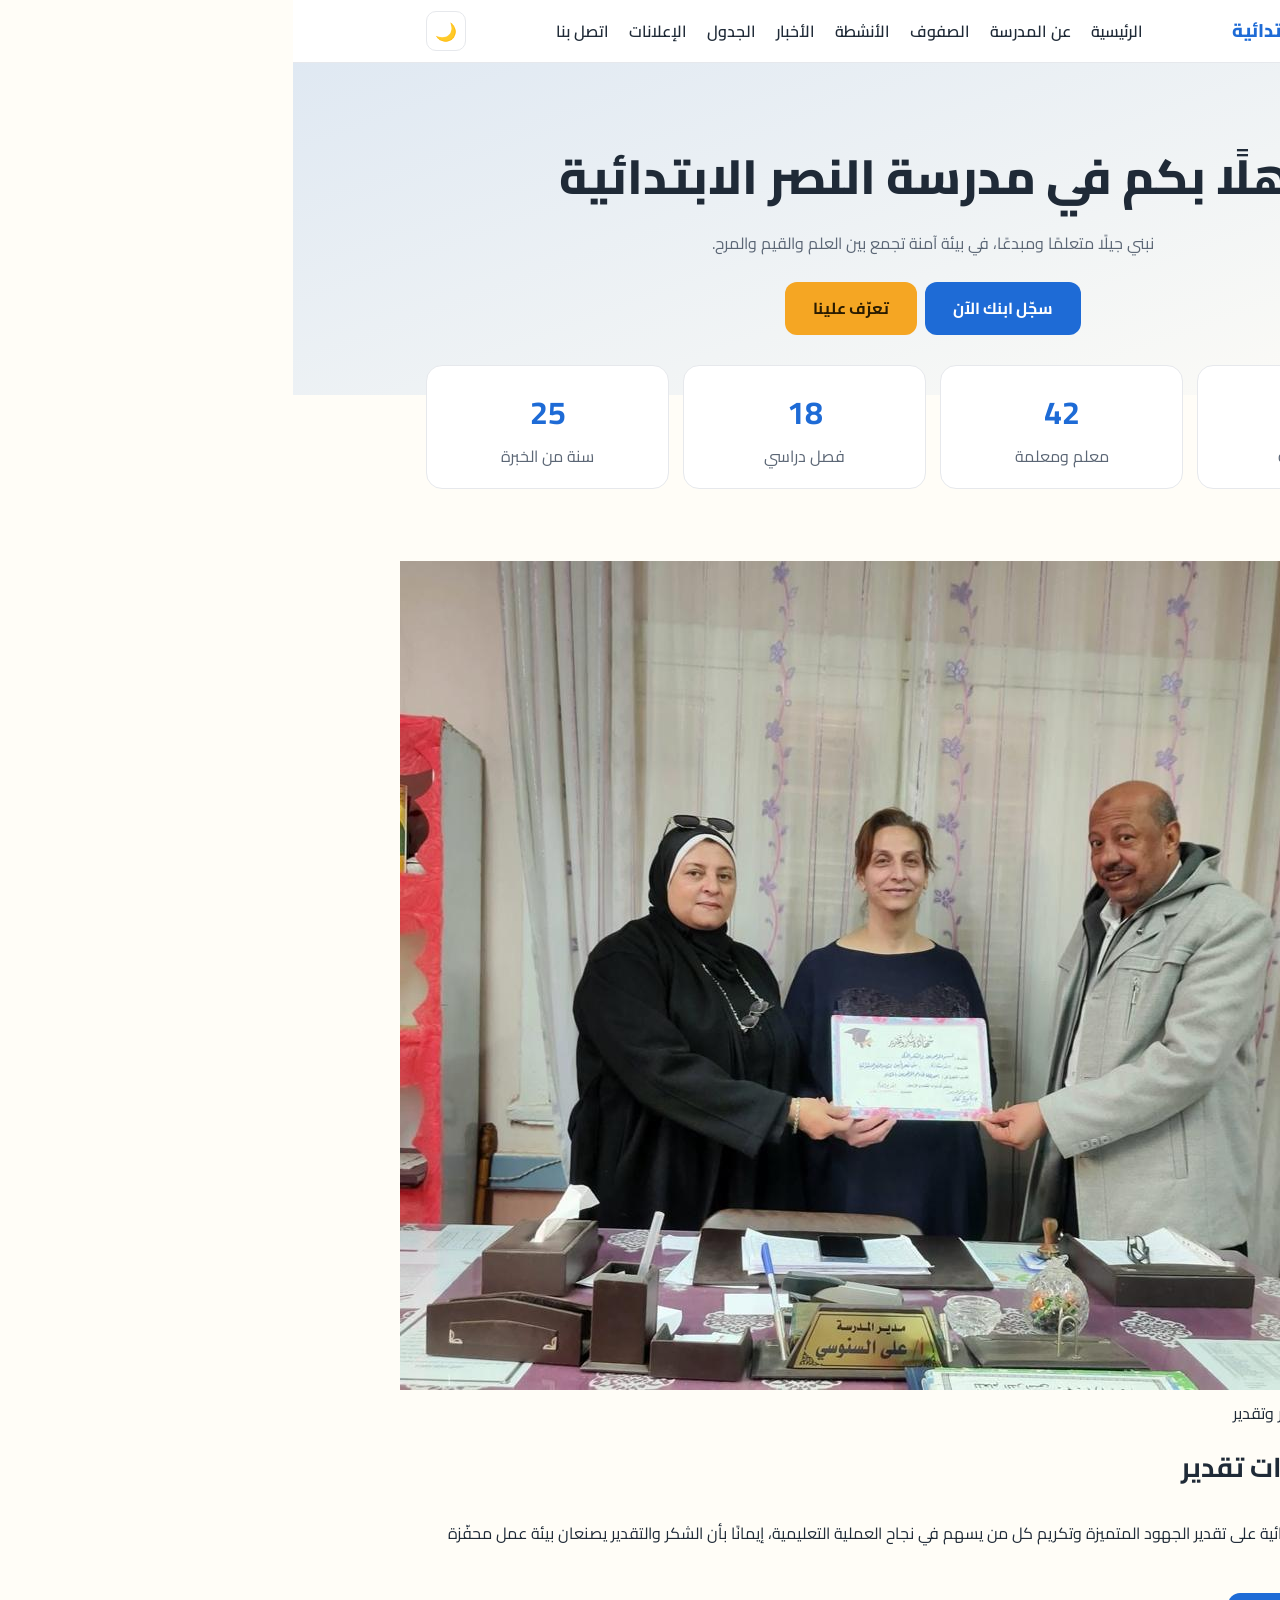
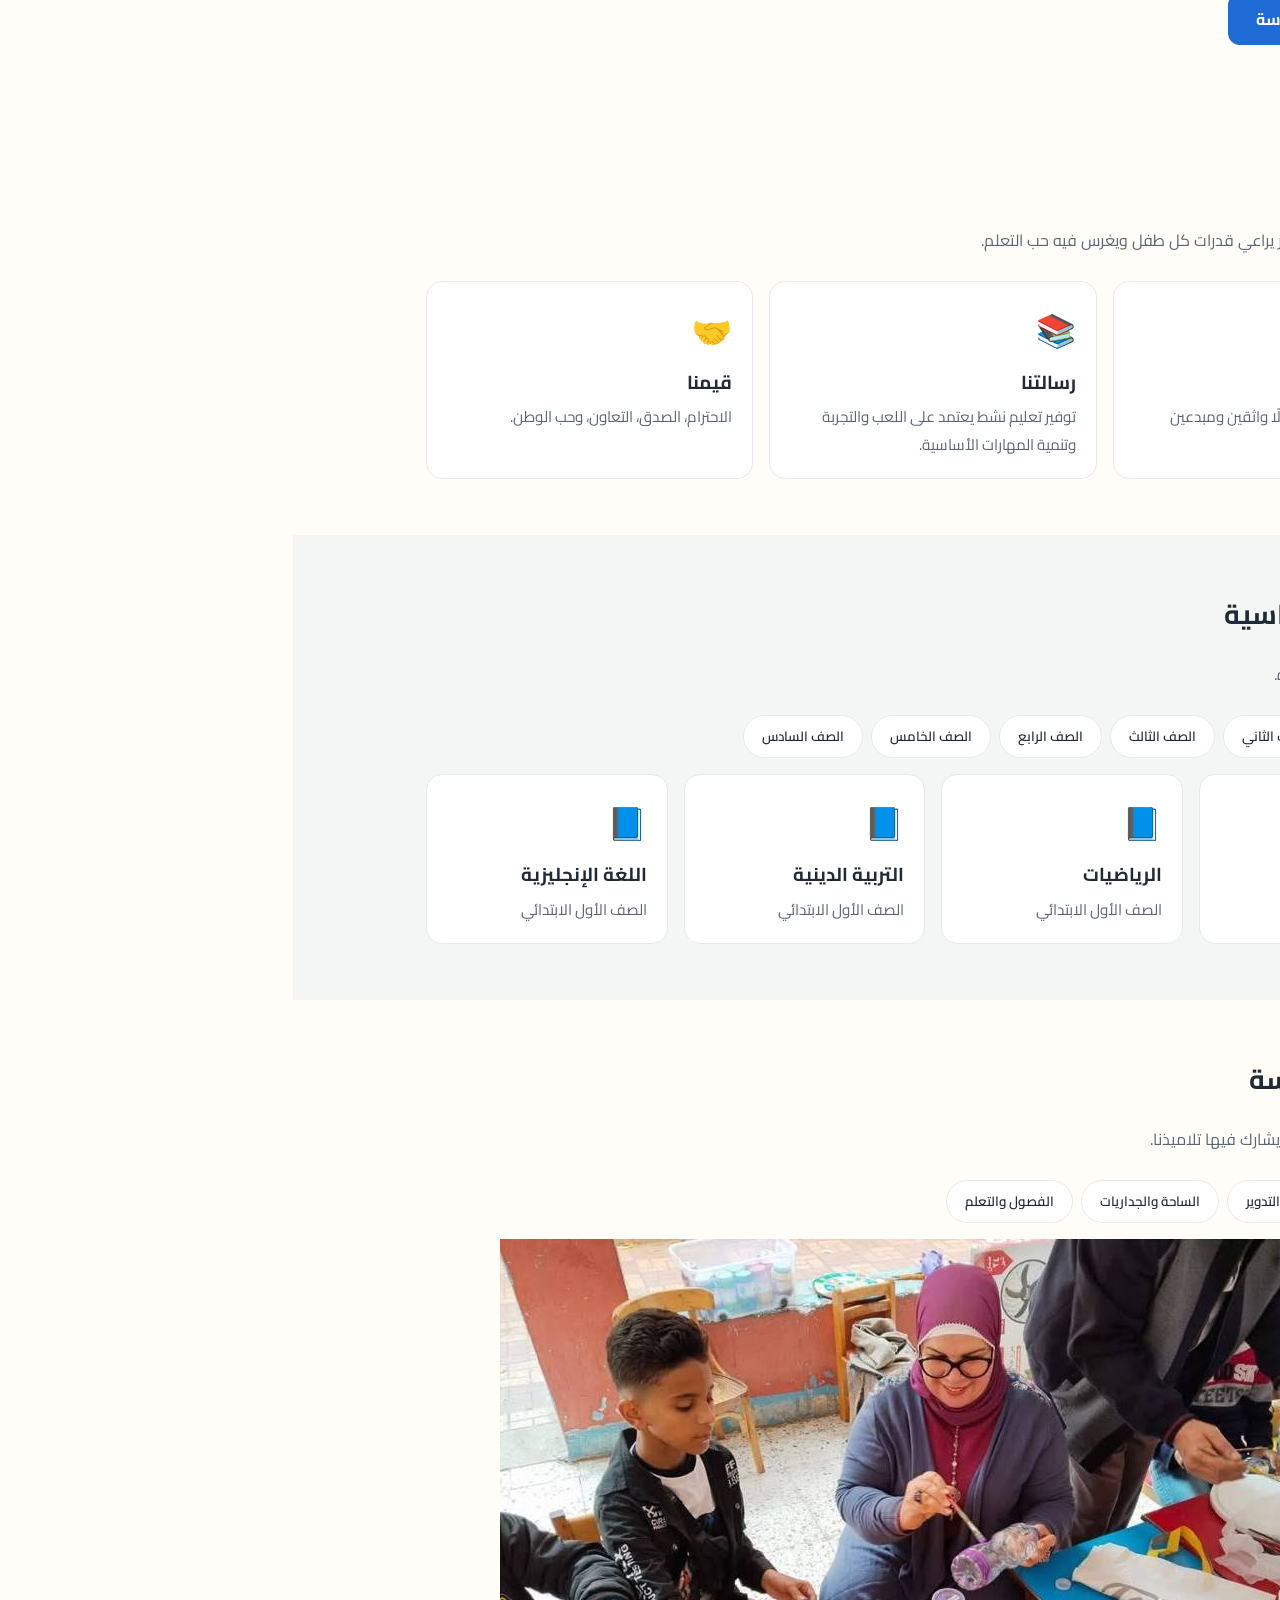
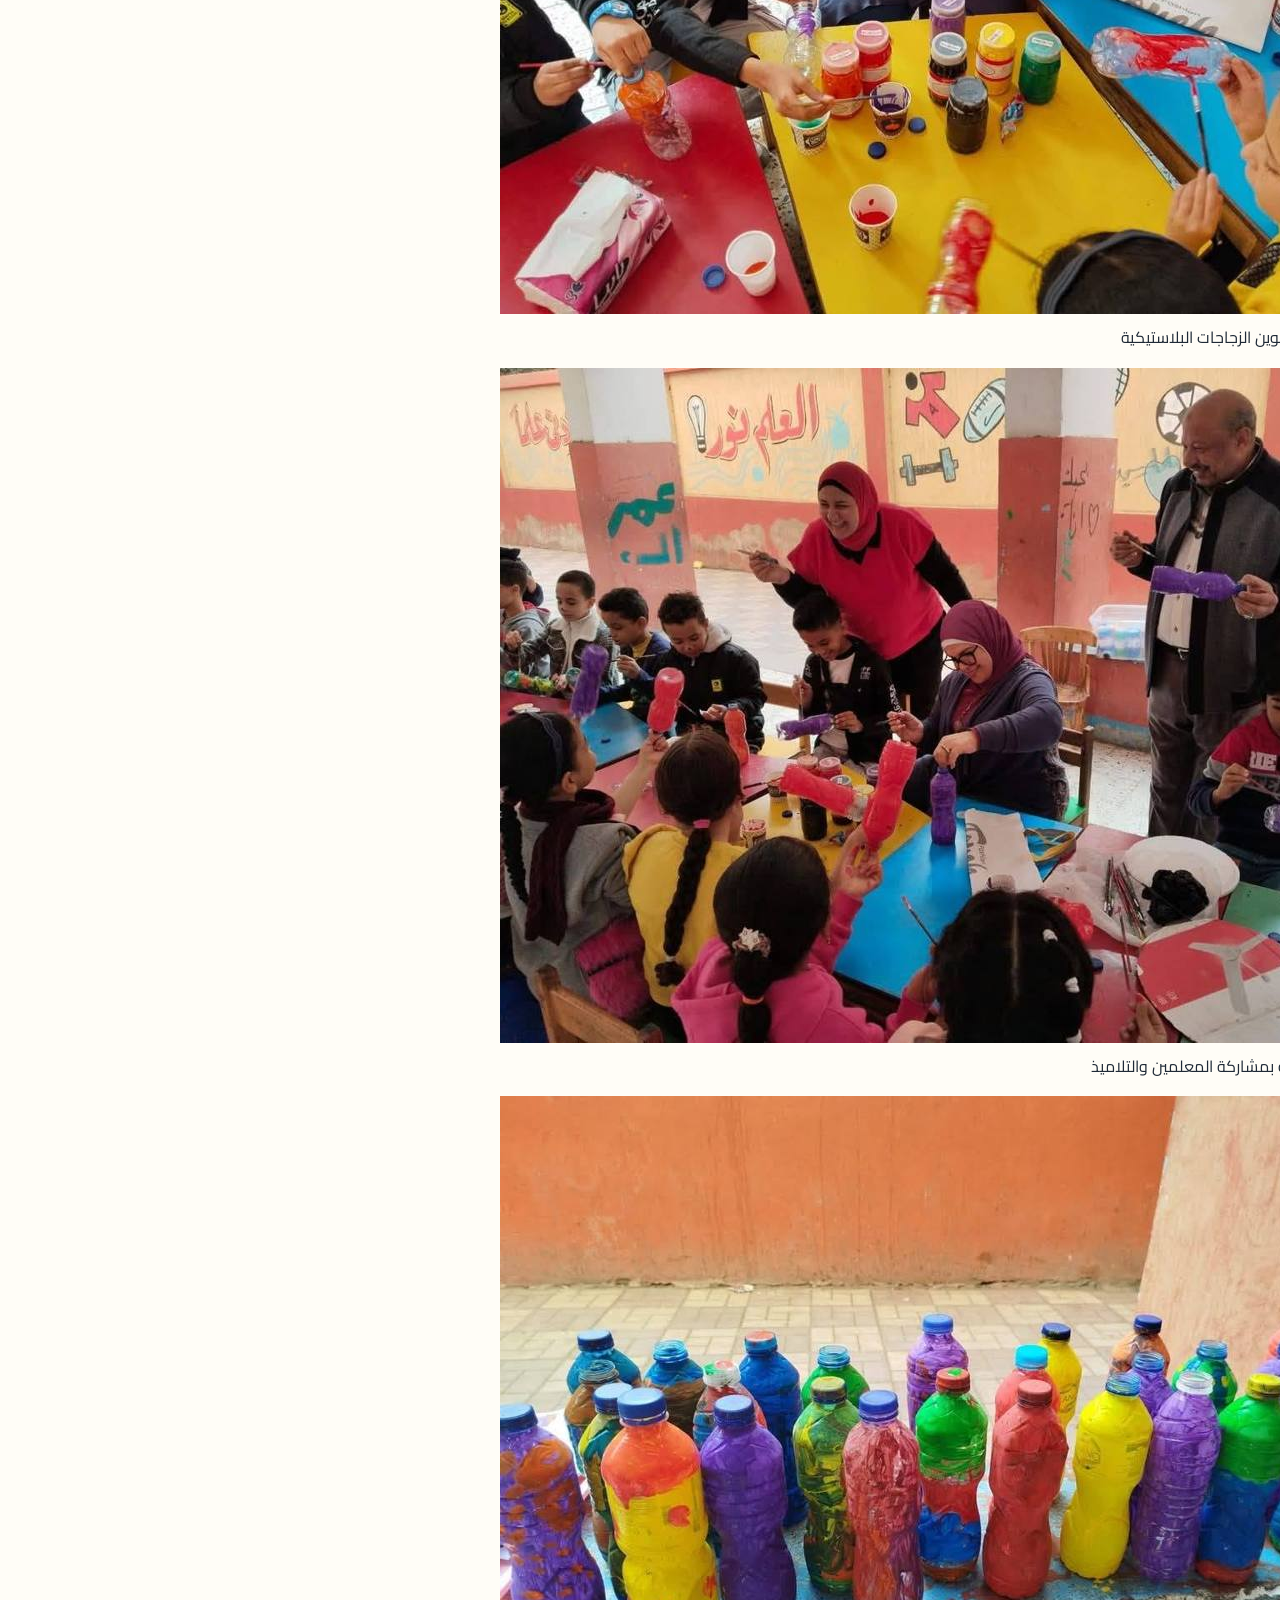
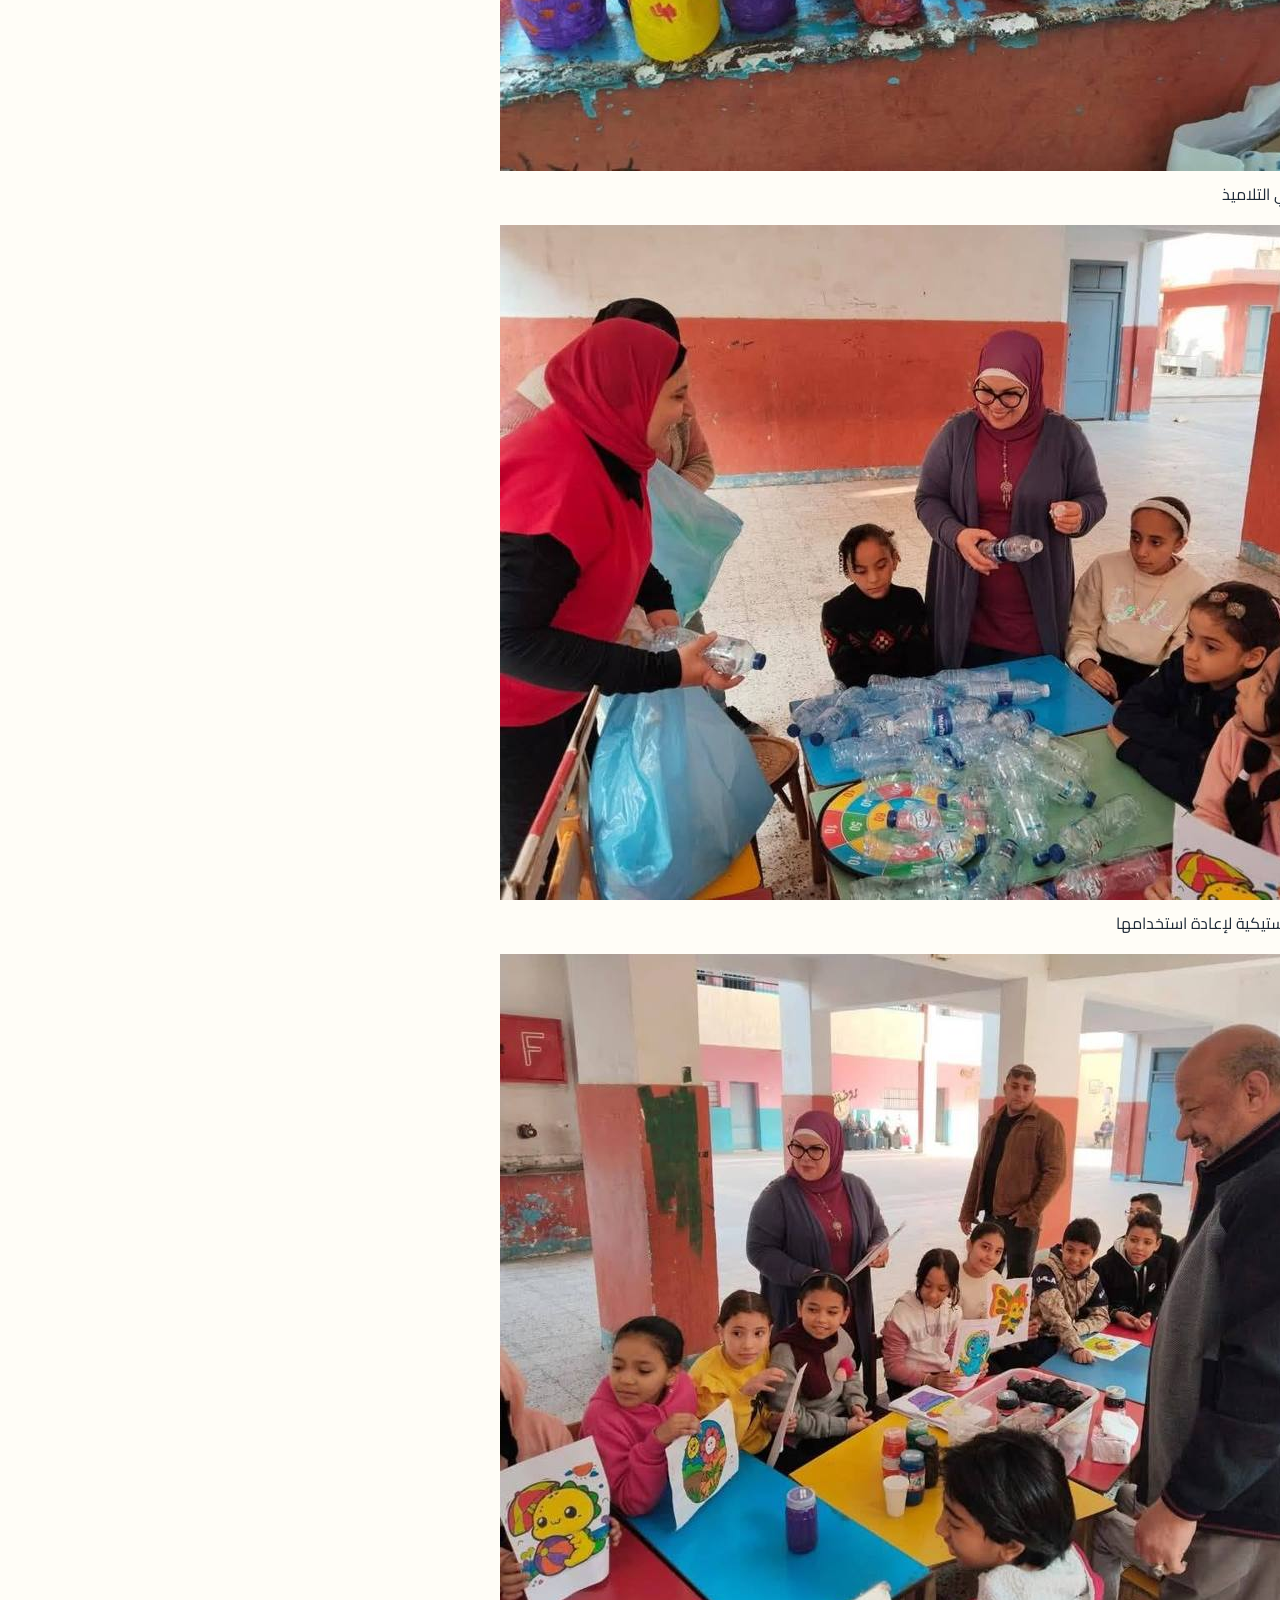
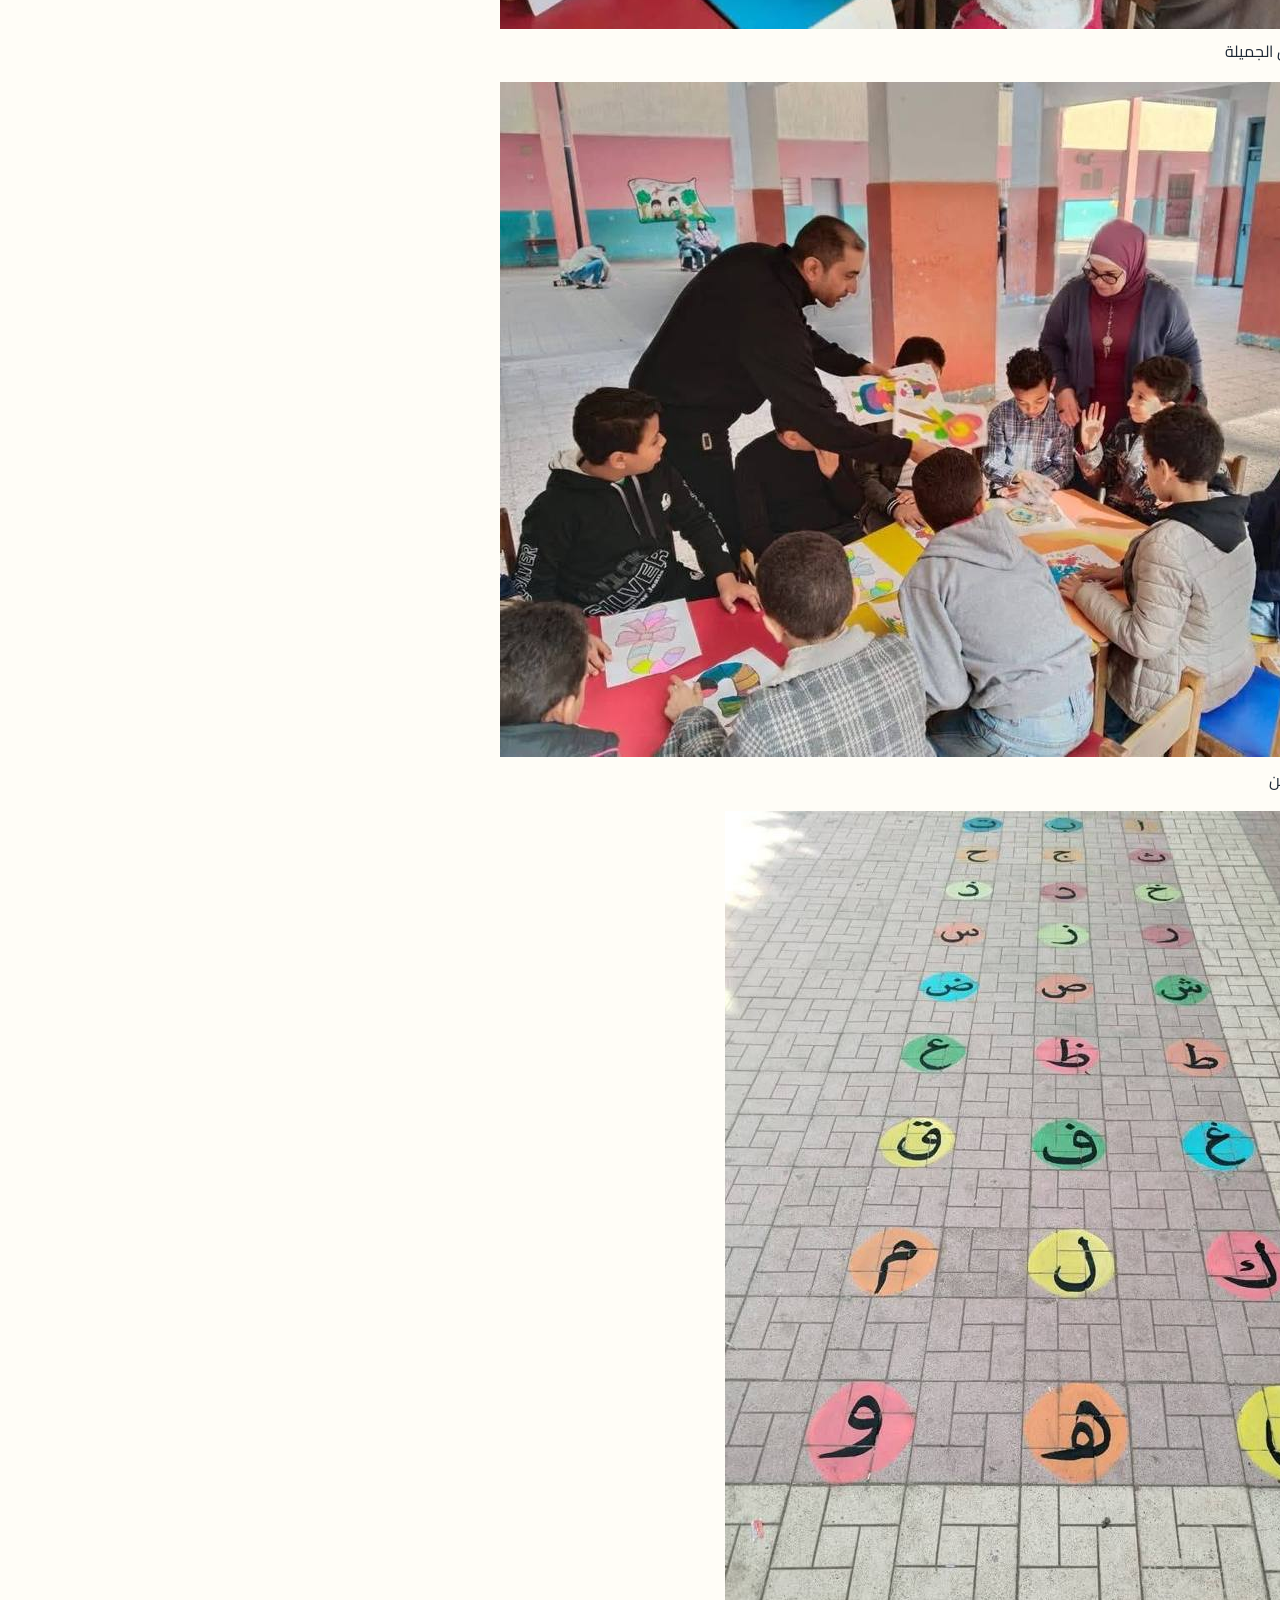
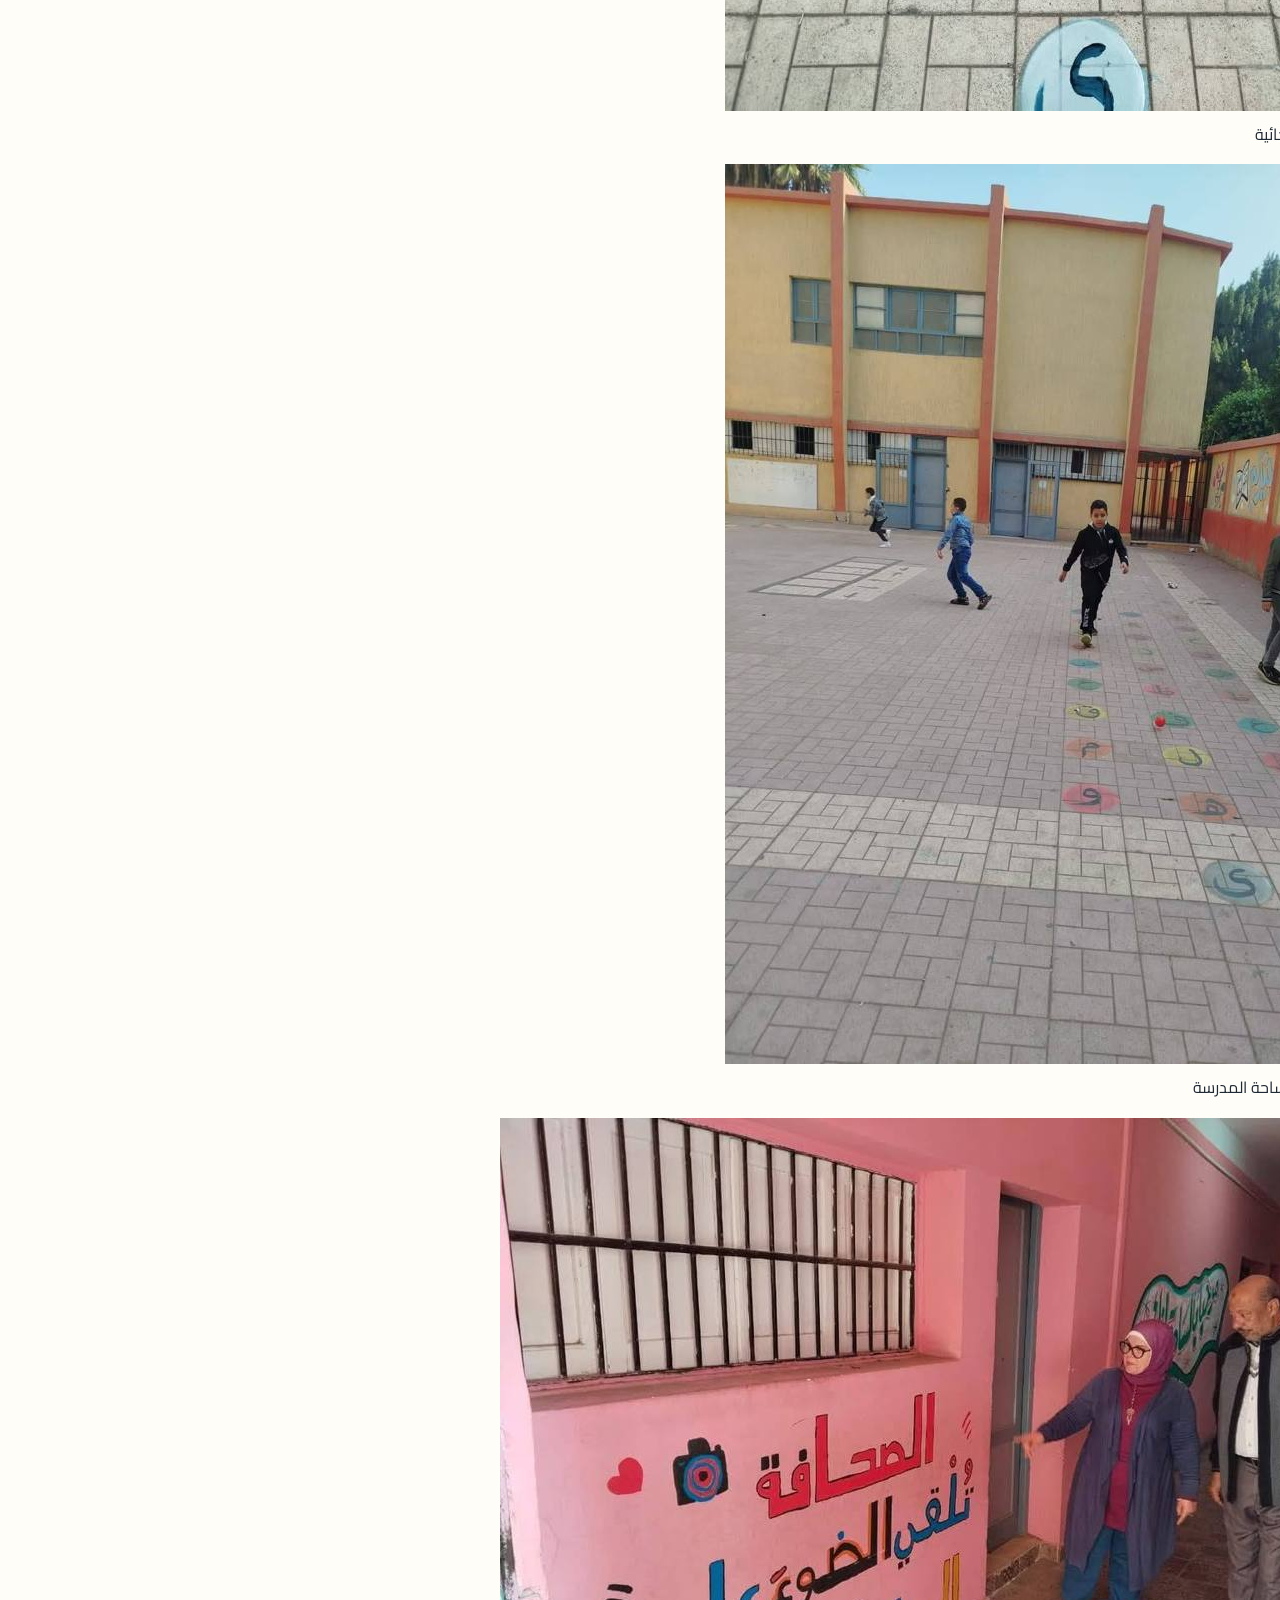
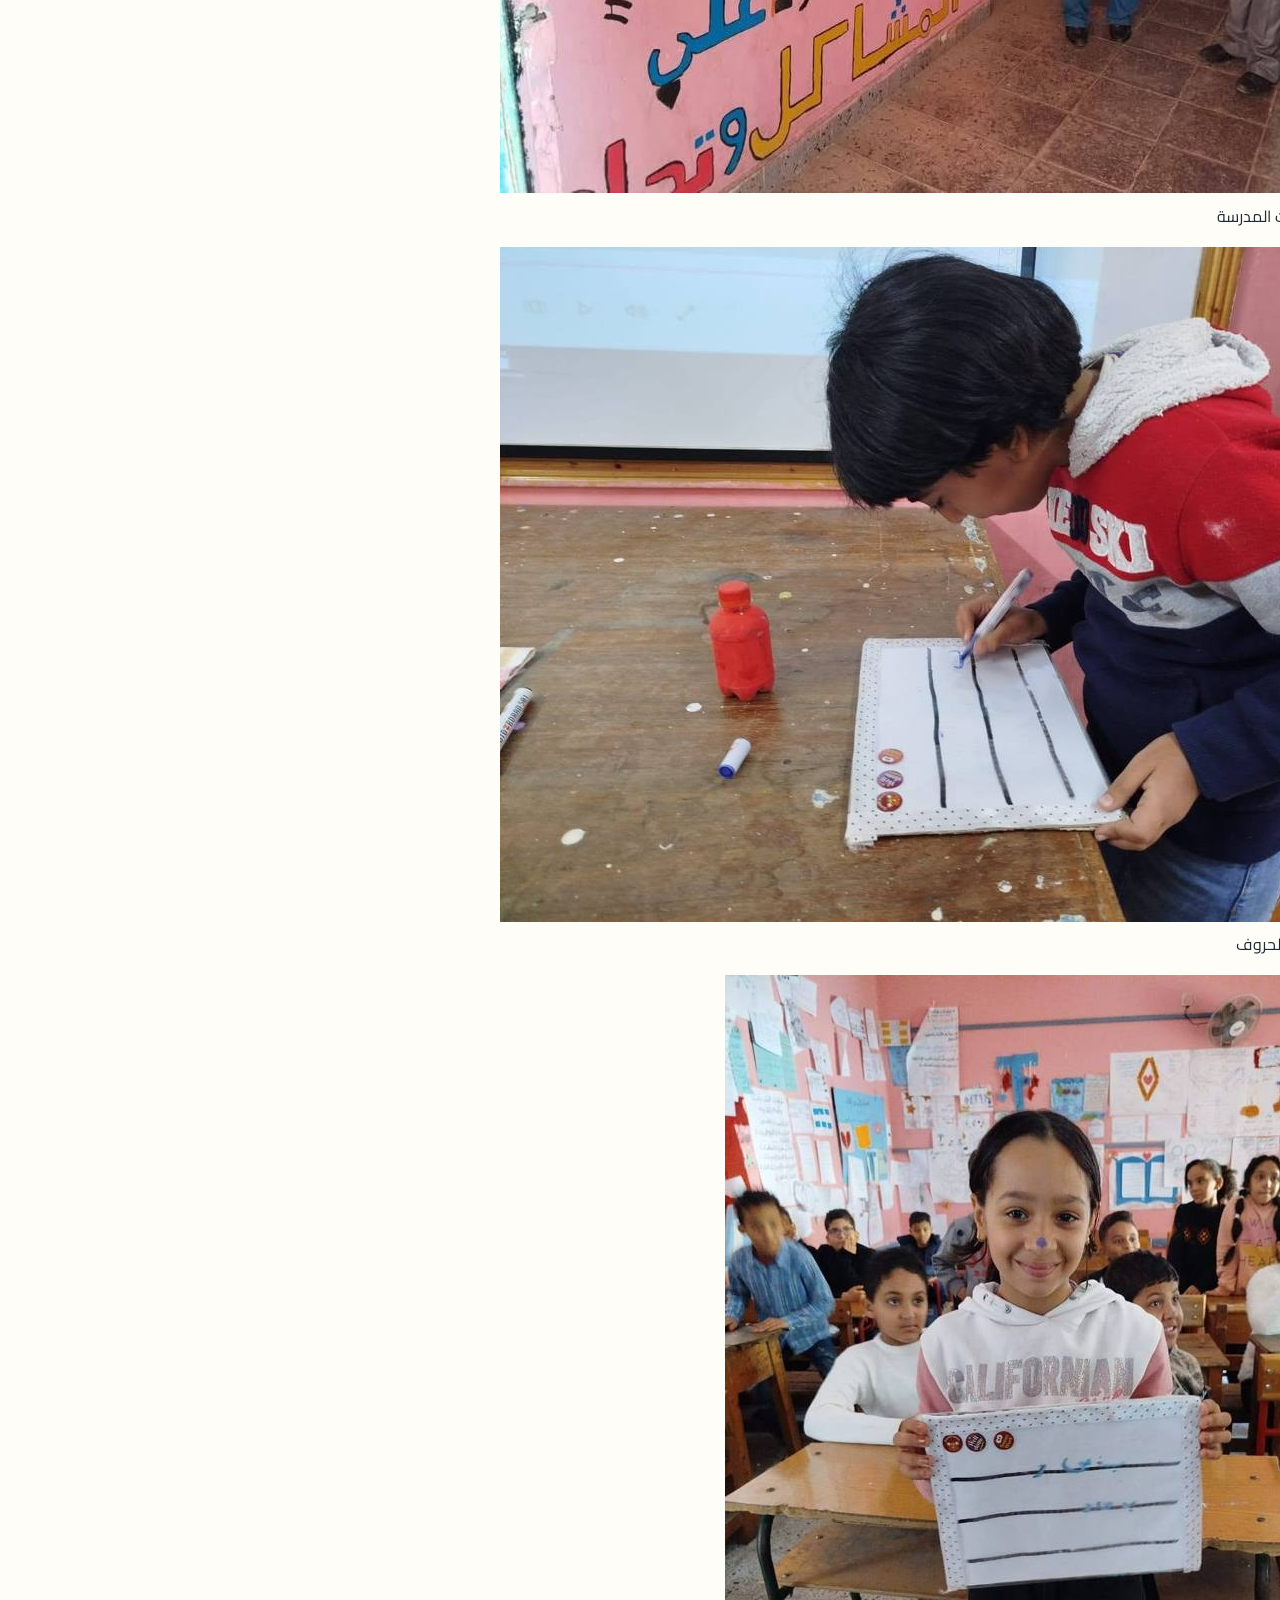
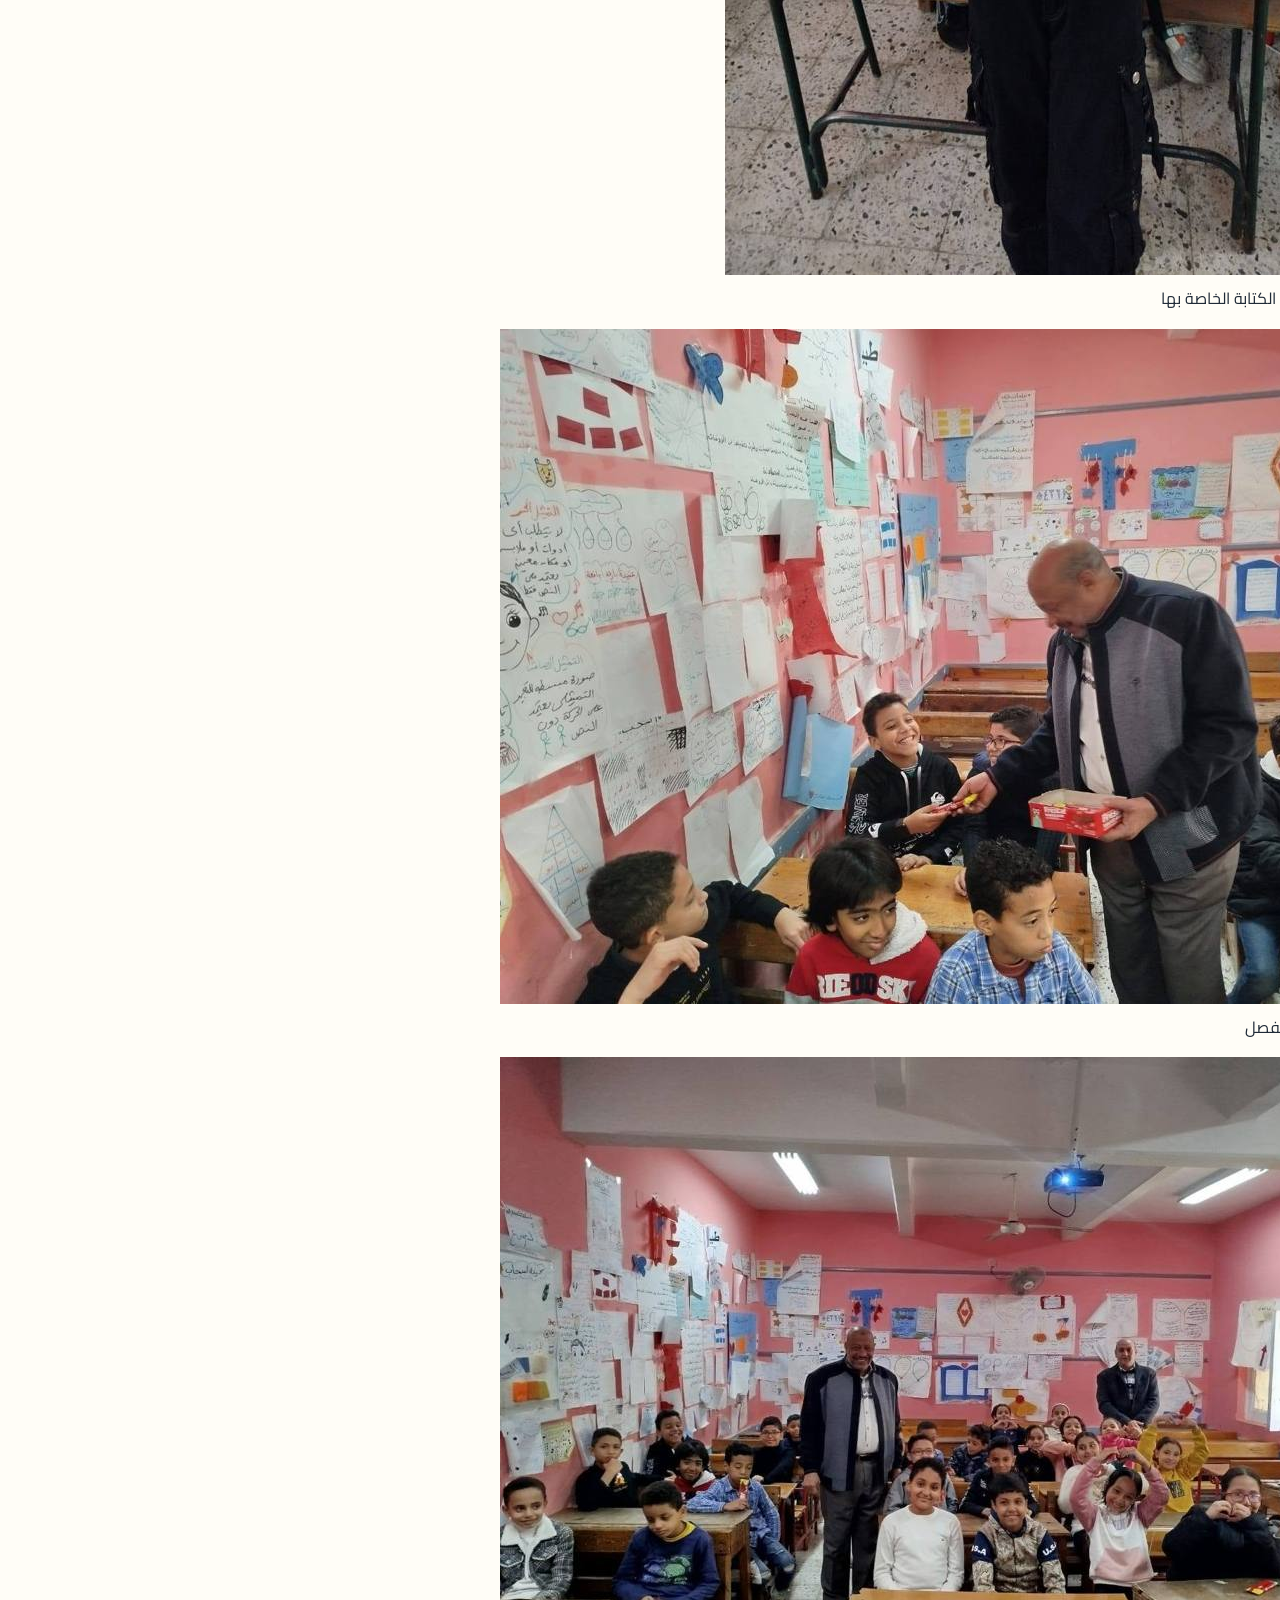
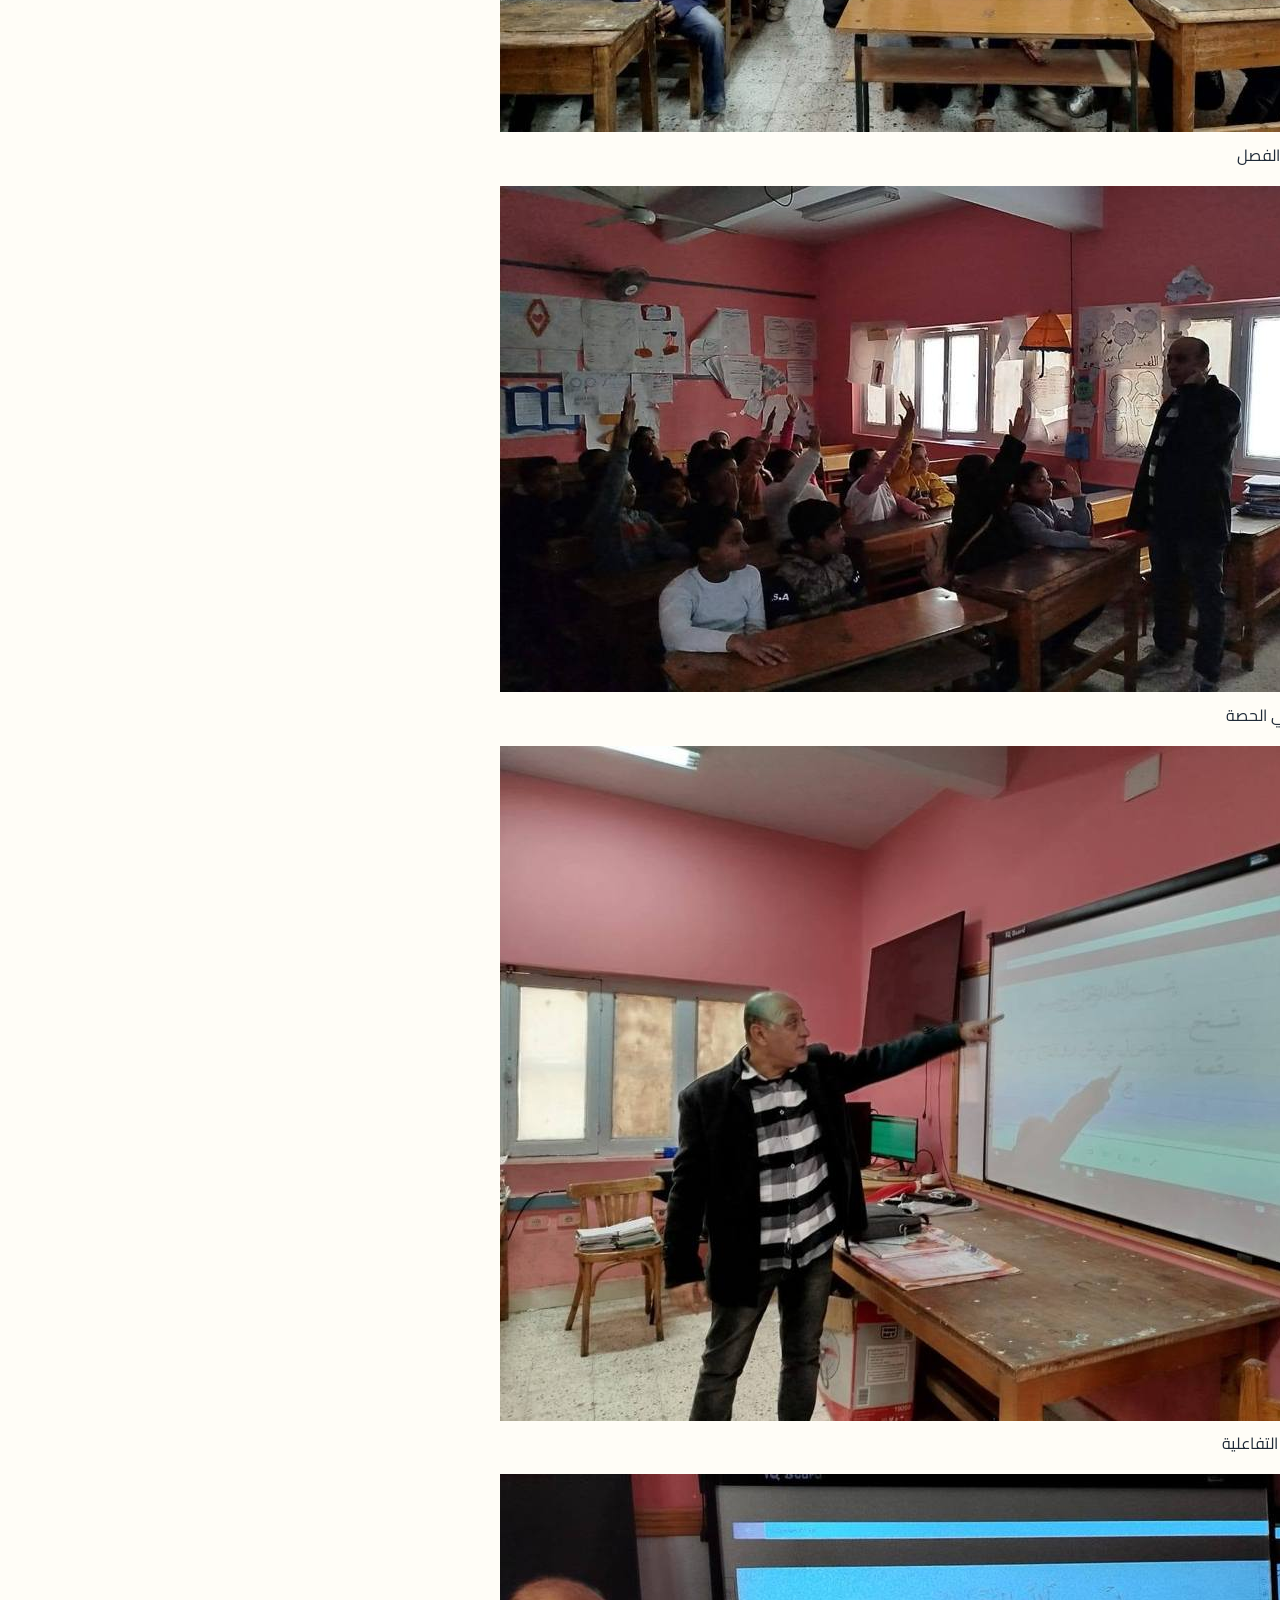
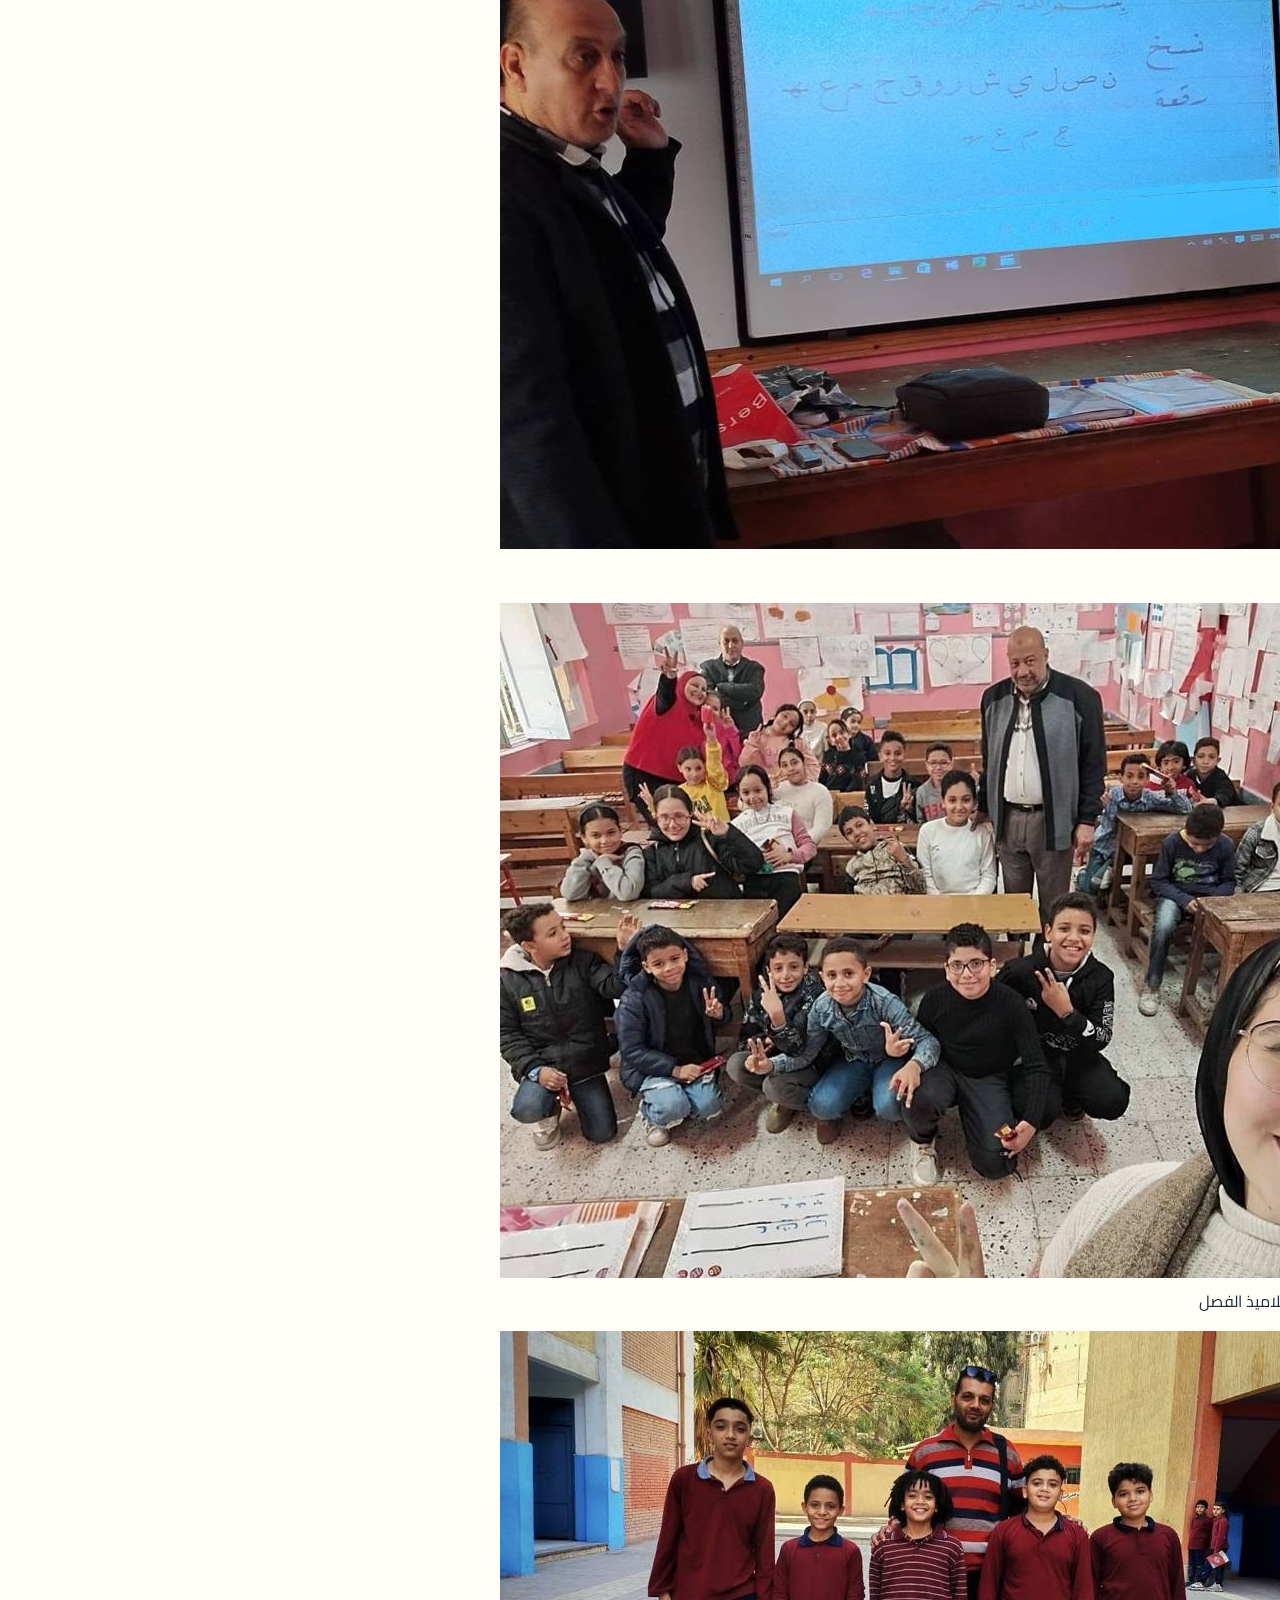
<file: index.html>
<!DOCTYPE html>
<html lang="ar" dir="rtl">
<head>
<meta charset="UTF-8">
<meta name="viewport" content="width=device-width, initial-scale=1, viewport-fit=cover">
<title>مدرسة النصر الابتدائية</title>
<link href="https://fonts.googleapis.com/css2?family=Cairo:wght@400;600;800&display=swap" rel="stylesheet">
<link rel="stylesheet" href="style.css">
</head>
<body>
<header>
 <div class="wrap bar">
  <div class="logo">🏫 مدرسة النصر الابتدائية</div>
  <nav id="nav"><ul>
   <li><a href="#home">الرئيسية</a></li><li><a href="#about">عن المدرسة</a></li><li><a href="#grades">الصفوف</a></li><li><a href="#activities">الأنشطة</a></li><li><a href="#news">الأخبار</a></li><li><a href="#schedule">الجدول</a></li><li><a href="#notices">الإعلانات</a></li><li><a href="#contact">اتصل بنا</a></li>
  </ul></nav>
  <div class="tools"><button class="icon" id="theme" aria-label="تبديل الوضع">🌙</button><button class="icon" id="menuBtn" aria-label="القائمة">☰</button></div>
 </div>
</header>

<div class="hero" id="home">
 <div class="wrap">
  <h1>أهلًا بكم في مدرسة النصر الابتدائية</h1>
  <p>نبني جيلًا متعلمًا ومبدعًا، في بيئة آمنة تجمع بين العلم والقيم والمرح.</p>
  <a class="btn" href="#contact">سجّل ابنك الآن</a><a class="btn alt" href="#about">تعرّف علينا</a>
 </div>
</div>

<div class="wrap stats">
 <div class="stat"><b data-n="650">0</b><span>طالب وطالبة</span></div>
 <div class="stat"><b data-n="42">0</b><span>معلم ومعلمة</span></div>
 <div class="stat"><b data-n="18">0</b><span>فصل دراسي</span></div>
 <div class="stat"><b data-n="25">0</b><span>سنة من الخبرة</span></div>
</div>

<section id="honor"><div class="wrap honor">
 <figure class="zoom"><img src="images/honor.jpg" alt="تسليم شهادة شكر وتقدير بمكتب إدارة المدرسة" loading="lazy"><figcaption>تسليم شهادة شكر وتقدير</figcaption></figure>
 <div class="honor-text">
  <h2>تكريم وشهادات تقدير</h2>
  <p>تحرص مدرسة النصر الابتدائية على تقدير الجهود المتميزة وتكريم كل من يسهم في نجاح العملية التعليمية، إيمانًا بأن الشكر والتقدير يصنعان بيئة عمل محفّزة ومليئة بالإيجابية.</p>
  <a class="btn" href="#activities">شاهد أنشطة المدرسة</a>
 </div>
</div></section>

<section id="about"><div class="wrap">
 <h2>عن المدرسة</h2>
 <p class="sub">رسالتنا تقديم تعليم متميز يراعي قدرات كل طفل ويغرس فيه حب التعلم.</p>
 <div class="grid">
  <div class="card"><div class="em">🎯</div><h3>رؤيتنا</h3><p>مدرسة رائدة تُخرّج أطفالًا واثقين ومبدعين ومتمسكين بقيمهم.</p></div>
  <div class="card"><div class="em">📚</div><h3>رسالتنا</h3><p>توفير تعليم نشط يعتمد على اللعب والتجربة وتنمية المهارات الأساسية.</p></div>
  <div class="card"><div class="em">🤝</div><h3>قيمنا</h3><p>الاحترام، الصدق، التعاون، وحب الوطن.</p></div>
 </div>
</div></section>

<section id="grades" style="background:color-mix(in srgb,var(--primary) 5%,var(--bg))"><div class="wrap">
 <h2>الصفوف الدراسية</h2>
 <p class="sub">اختر الصف لمعرفة موادّه.</p>
 <div class="tabs" id="tabs"></div>
 <div class="grid" id="subjects"></div>
</div></section>

<section id="activities"><div class="wrap">
 <h2>أنشطة المدرسة</h2>
 <p class="sub">لحظات من الأنشطة التي يشارك فيها تلاميذنا.</p>
 <div class="tabs" id="gtabs">
  <button class="tab on" data-f="all">الكل</button><button class="tab" data-f="art">الفن وإعادة التدوير</button><button class="tab" data-f="yard">الساحة والجداريات</button><button class="tab" data-f="learn">الفصول والتعلم</button>
 </div>
 <div class="gallery" id="gallery"><figure class="shot" data-c="art"><img src="images/recycle-1.jpg" alt="فن إعادة التدوير: تلوين الزجاجات البلاستيكية" loading="lazy"><figcaption>فن إعادة التدوير: تلوين الزجاجات البلاستيكية</figcaption></figure><figure class="shot" data-c="art"><img src="images/recycle-2.jpg" alt="ورشة عمل جماعية بمشاركة المعلمين والتلاميذ" loading="lazy"><figcaption>ورشة عمل جماعية بمشاركة المعلمين والتلاميذ</figcaption></figure><figure class="shot" data-c="art"><img src="images/bottles.jpg" alt="زجاجات ملونة بأيدي التلاميذ" loading="lazy"><figcaption>زجاجات ملونة بأيدي التلاميذ</figcaption></figure><figure class="shot" data-c="art"><img src="images/collect.jpg" alt="جمع الزجاجات البلاستيكية لإعادة استخدامها" loading="lazy"><figcaption>جمع الزجاجات البلاستيكية لإعادة استخدامها</figcaption></figure><figure class="shot" data-c="art"><img src="images/drawing-1.jpg" alt="عرض لوحات التلوين الجميلة" loading="lazy"><figcaption>عرض لوحات التلوين الجميلة</figcaption></figure><figure class="shot" data-c="art"><img src="images/drawing-2.jpg" alt="ورشة الرسم والتلوين" loading="lazy"><figcaption>ورشة الرسم والتلوين</figcaption></figure><figure class="shot" data-c="yard"><img src="images/letters.jpg" alt="ساحة الحروف الهجائية" loading="lazy"><figcaption>ساحة الحروف الهجائية</figcaption></figure><figure class="shot" data-c="yard"><img src="images/play.jpg" alt="التعلّم باللعب في ساحة المدرسة" loading="lazy"><figcaption>التعلّم باللعب في ساحة المدرسة</figcaption></figure><figure class="shot" data-c="yard"><img src="images/mural.jpg" alt="جداريات تزيّن ممرات المدرسة" loading="lazy"><figcaption>جداريات تزيّن ممرات المدرسة</figcaption></figure><figure class="shot" data-c="learn"><img src="images/writing-1.jpg" alt="التدريب على كتابة الحروف" loading="lazy"><figcaption>التدريب على كتابة الحروف</figcaption></figure><figure class="shot" data-c="learn"><img src="images/writing-2.jpg" alt="تلميذة تعرض لوحة الكتابة الخاصة بها" loading="lazy"><figcaption>تلميذة تعرض لوحة الكتابة الخاصة بها</figcaption></figure><figure class="shot" data-c="learn"><img src="images/class.jpg" alt="أجواء مرحة داخل الفصل" loading="lazy"><figcaption>أجواء مرحة داخل الفصل</figcaption></figure><figure class="shot" data-c="learn"><img src="images/class-1.jpg" alt="أجواء إيجابية داخل الفصل" loading="lazy"><figcaption>أجواء إيجابية داخل الفصل</figcaption></figure><figure class="shot" data-c="learn"><img src="images/class-2.jpg" alt="مشاركة التلاميذ في الحصة" loading="lazy"><figcaption>مشاركة التلاميذ في الحصة</figcaption></figure><figure class="shot" data-c="learn"><img src="images/board-1.jpg" alt="الشرح على السبورة التفاعلية" loading="lazy"><figcaption>الشرح على السبورة التفاعلية</figcaption></figure><figure class="shot" data-c="learn"><img src="images/board-2.jpg" alt="درس الخط العربي" loading="lazy"><figcaption>درس الخط العربي</figcaption></figure><figure class="shot" data-c="learn"><img src="images/class-3.jpg" alt="صورة جماعية مع تلاميذ الفصل" loading="lazy"><figcaption>صورة جماعية مع تلاميذ الفصل</figcaption></figure><figure class="shot" data-c="yard"><img src="images/students.jpg" alt="تلاميذ المدرسة بالزي المدرسي" loading="lazy"><figcaption>تلاميذ المدرسة بالزي المدرسي</figcaption></figure></div>
</div></section>

<div class="lb" id="lb" aria-hidden="true"><button class="icon" id="lbx" aria-label="إغلاق">✕</button><img id="lbimg" alt=""><p id="lbcap"></p></div>

<section id="news"><div class="wrap">
 <h2>أخبار وفعاليات</h2>
 <p class="sub">آخر ما يحدث في المدرسة.</p>
 <div class="grid">
  <div class="card"><div class="date">الأسبوع القادم</div><h3>🎨 معرض الرسم السنوي</h3><p>معرض لأعمال التلاميذ الفنية بحضور أولياء الأمور.</p></div>
  <div class="card"><div class="date">الشهر الحالي</div><h3>⚽ بطولة الصفوف الرياضية</h3><p>منافسات ودية في كرة القدم والجري بين الصفوف.</p></div>
  <div class="card"><div class="date">قريبًا</div><h3>📖 مسابقة القراءة</h3><p>مسابقة لتشجيع القراءة مع جوائز قيّمة للفائزين.</p></div>
 </div>
</div></section>

<section id="schedule" style="background:color-mix(in srgb,var(--primary) 5%,var(--bg))"><div class="wrap">
 <h2>الجدول اليومي</h2>
 <p class="sub">مواعيد اليوم الدراسي.</p>
 <div class="scroll"><table>
  <tr><th>الوقت</th><th>النشاط</th></tr>
  <tr><td>7:45</td><td>الطابور الصباحي</td></tr>
  <tr><td>8:15 – 10:15</td><td>الحصص الأولى والثانية</td></tr>
  <tr><td>10:15 – 10:45</td><td>الفسحة</td></tr>
  <tr><td>10:45 – 12:45</td><td>الحصص الثالثة والرابعة</td></tr>
  <tr><td>12:45</td><td>الانصراف</td></tr>
 </table></div>
</div></section>

<section id="notices"><div class="wrap">
 <h2>الجداول والإعلانات</h2>
 <p class="sub">اضغط على أي ورقة لعرضها كاملة.</p>
 <div class="docs"><figure class="doc"><img src="images/welcome.jpg" alt="أهلًا بكم بالعام الدراسي الجديد" loading="lazy"><figcaption>أهلًا بكم بالعام الدراسي الجديد</figcaption></figure><figure class="doc"><img src="images/attendance.jpg" alt="جدول حضور التلاميذ في الأسبوع الأول" loading="lazy"><figcaption>جدول حضور التلاميذ في الأسبوع الأول</figcaption></figure><figure class="doc"><img src="images/proposal.jpg" alt="مقترح المدرسة للفترة الصباحية 2025/2026" loading="lazy"><figcaption>مقترح المدرسة للفترة الصباحية 2025/2026</figcaption></figure><figure class="doc"><img src="images/periods-2026.jpg" alt="مواعيد الحصص بمدارس الفترة الواحدة 2025/2026" loading="lazy"><figcaption>مواعيد الحصص بمدارس الفترة الواحدة 2025/2026</figcaption></figure><figure class="doc"><img src="images/discipline.jpg" alt="لائحة التحفيز التربوي والانضباط المدرسي" loading="lazy"><figcaption>لائحة التحفيز التربوي والانضباط المدرسي</figcaption></figure><figure class="doc"><img src="images/periods-2025.jpg" alt="مواعيد الحصص (الصباحية والمسائية) 2024/2025" loading="lazy"><figcaption>مواعيد الحصص (الصباحية والمسائية) 2024/2025</figcaption></figure><figure class="doc"><img src="images/nov-exams.jpg" alt="جداول امتحانات شهر نوفمبر 2024/2025" loading="lazy"><figcaption>جداول امتحانات شهر نوفمبر 2024/2025</figcaption></figure><figure class="doc"><img src="images/sixth-exam.jpg" alt="جدول امتحان الصف السادس — الفصل الأول" loading="lazy"><figcaption>جدول امتحان الصف السادس — الفصل الأول</figcaption></figure><figure class="doc"><img src="images/final-eval.jpg" alt="جداول التقويم النهائي للصفين الأول والثاني" loading="lazy"><figcaption>جداول التقويم النهائي للصفين الأول والثاني</figcaption></figure><figure class="doc"><img src="images/exam-rules.jpg" alt="تعليمات خاصة بالامتحانات" loading="lazy"><figcaption>تعليمات خاصة بالامتحانات</figcaption></figure><figure class="doc"><img src="images/exam-tips.jpg" alt="نصائح هامة للامتحان" loading="lazy"><figcaption>نصائح هامة للامتحان</figcaption></figure></div>
</div></section>

<section id="contact"><div class="wrap">
 <h2>اتصل بنا</h2>
 <p class="sub">اترك رسالتك وسنرد عليك في أقرب وقت.</p>
 <form id="form" novalidate>
  <input id="name" placeholder="اسم ولي الأمر" required>
  <input id="phone" type="tel" placeholder="رقم الهاتف" required>
  <textarea id="text" rows="4" placeholder="رسالتك" required></textarea>
  <button class="btn" type="submit">إرسال</button>
  <div class="msg" id="msg"></div>
 </form>
</div></section>

<footer>© <span id="y"></span> مدرسة النصر الابتدائية — جميع الحقوق محفوظة</footer>

<script src="script.js"></script>
</body>
</html>
</file>
<file: style.css>
:root{--bg:#fffdf7;--surface:#ffffff;--text:#1f2a37;--muted:#5b6675;--primary:#1e6bd6;--accent:#f5a623;--green:#2fa56b;--border:#e6e8ec;box-sizing:border-box;padding-top:env(safe-area-inset-top,0px);padding-bottom:env(safe-area-inset-bottom,0px)}
@media (prefers-color-scheme:dark){:root:not([data-theme="light"]){--bg:#121821;--surface:#1b2431;--text:#eef2f7;--muted:#a3adbb;--primary:#6aa5ff;--accent:#f7b84b;--green:#4cc88a;--border:#2b3647;color-scheme:dark}}
:root[data-theme="dark"]{--bg:#121821;--surface:#1b2431;--text:#eef2f7;--muted:#a3adbb;--primary:#6aa5ff;--accent:#f7b84b;--green:#4cc88a;--border:#2b3647;color-scheme:dark}
html{scroll-behavior:smooth;scroll-padding-top:calc(70px + env(safe-area-inset-top,0px))}
*{box-sizing:border-box}
body{margin:0;background:var(--bg);color:var(--text);font-family:'Cairo',Tahoma,Arial,sans-serif;line-height:1.8}
.wrap{max-width:1050px;margin:auto;padding:0 18px}
header{position:sticky;top:0;z-index:20;background:var(--surface);border-bottom:1px solid var(--border);padding-top:env(safe-area-inset-top,0px)}
.bar{display:flex;align-items:center;justify-content:space-between;height:62px}
.logo{font-weight:800;font-size:1.15rem;color:var(--primary);display:flex;gap:8px;align-items:center}
nav ul{display:flex;gap:20px;list-style:none;margin:0;padding:0}
nav a{color:var(--text);text-decoration:none;font-weight:600}
nav a:hover{color:var(--primary)}
.tools{display:flex;gap:8px}
button{font-family:inherit;cursor:pointer}
.icon{background:none;border:1px solid var(--border);color:var(--text);border-radius:10px;width:40px;height:40px;font-size:1.1rem}
#menuBtn{display:none}
.hero{padding:70px 0 60px;text-align:center;background:linear-gradient(160deg,color-mix(in srgb,var(--primary) 14%,var(--bg)),var(--bg))}
.hero h1{font-size:clamp(1.9rem,5vw,3rem);margin:0 0 10px;font-weight:800}
.hero p{color:var(--muted);max-width:560px;margin:0 auto 24px}
.btn{display:inline-block;background:var(--primary);color:#fff;border:0;padding:12px 28px;border-radius:12px;font-weight:700;text-decoration:none;font-size:1rem}
.btn.alt{background:var(--accent);color:#2a1c00;margin-inline-start:8px}
.stats{display:grid;grid-template-columns:repeat(auto-fit,minmax(150px,1fr));gap:14px;margin-top:-30px}
.stat{background:var(--surface);border:1px solid var(--border);border-radius:16px;padding:18px;text-align:center}
.stat b{display:block;font-size:2rem;color:var(--primary)}
.stat span{color:var(--muted)}
section{padding:56px 0}
h2{font-size:1.7rem;margin:0 0 6px}
h2::after{content:"";display:block;width:56px;height:4px;background:var(--accent);border-radius:4px;margin-top:6px}
.sub{color:var(--muted);margin:10px 0 26px}
.grid{display:grid;grid-template-columns:repeat(auto-fit,minmax(230px,1fr));gap:16px}
.card{background:var(--surface);border:1px solid var(--border);border-radius:16px;padding:20px;transition:transform .2s}
.card:hover{transform:translateY(-4px)}
.card .em{font-size:2rem}
.card h3{margin:6px 0 4px}
.card p{margin:0;color:var(--muted);font-size:.95rem}
.date{font-size:.8rem;color:var(--green);font-weight:700}
.tabs{display:flex;gap:8px;flex-wrap:wrap;margin-bottom:16px}
.tab{background:var(--surface);border:1px solid var(--border);color:var(--text);padding:8px 18px;border-radius:999px;font-weight:600}
.tab.on{background:var(--primary);color:#fff;border-color:var(--primary)}
table{width:100%;border-collapse:collapse;background:var(--surface);border-radius:14px;overflow:hidden;border:1px solid var(--border)}
th,td{padding:12px 14px;text-align:center;border-bottom:1px solid var(--border)}
th{background:color-mix(in srgb,var(--primary) 12%,var(--surface))}
.scroll{overflow-x:auto}
form{display:grid;gap:12px;max-width:560px}
input,textarea{width:100%;padding:12px 14px;border:1px solid var(--border);border-radius:12px;background:var(--surface);color:var(--text);font-family:inherit;font-size:1rem}
.msg{padding:12px;border-radius:12px;display:none;font-weight:600}
.msg.ok{display:block;background:color-mix(in srgb,var(--green) 18%,var(--surface));color:var(--green)}
.msg.err{display:block;background:color-mix(in srgb,#d33 15%,var(--surface));color:#d33}
footer{background:var(--surface);border-top:1px solid var(--border);padding:24px 0 calc(24px + env(safe-area-inset-bottom,0px));text-align:center;color:var(--muted)}
@media(max-width:720px){
 #menuBtn{display:block}
 nav{position:absolute;top:calc(62px + env(safe-area-inset-top,0px));inset-inline:0;background:var(--surface);border-bottom:1px solid var(--border);display:none}
 nav.open{display:block}
 nav ul{flex-direction:column;gap:0;padding:8px 18px}
 nav li{padding:10px 0;border-bottom:1px solid var(--border)}
}
</file>
